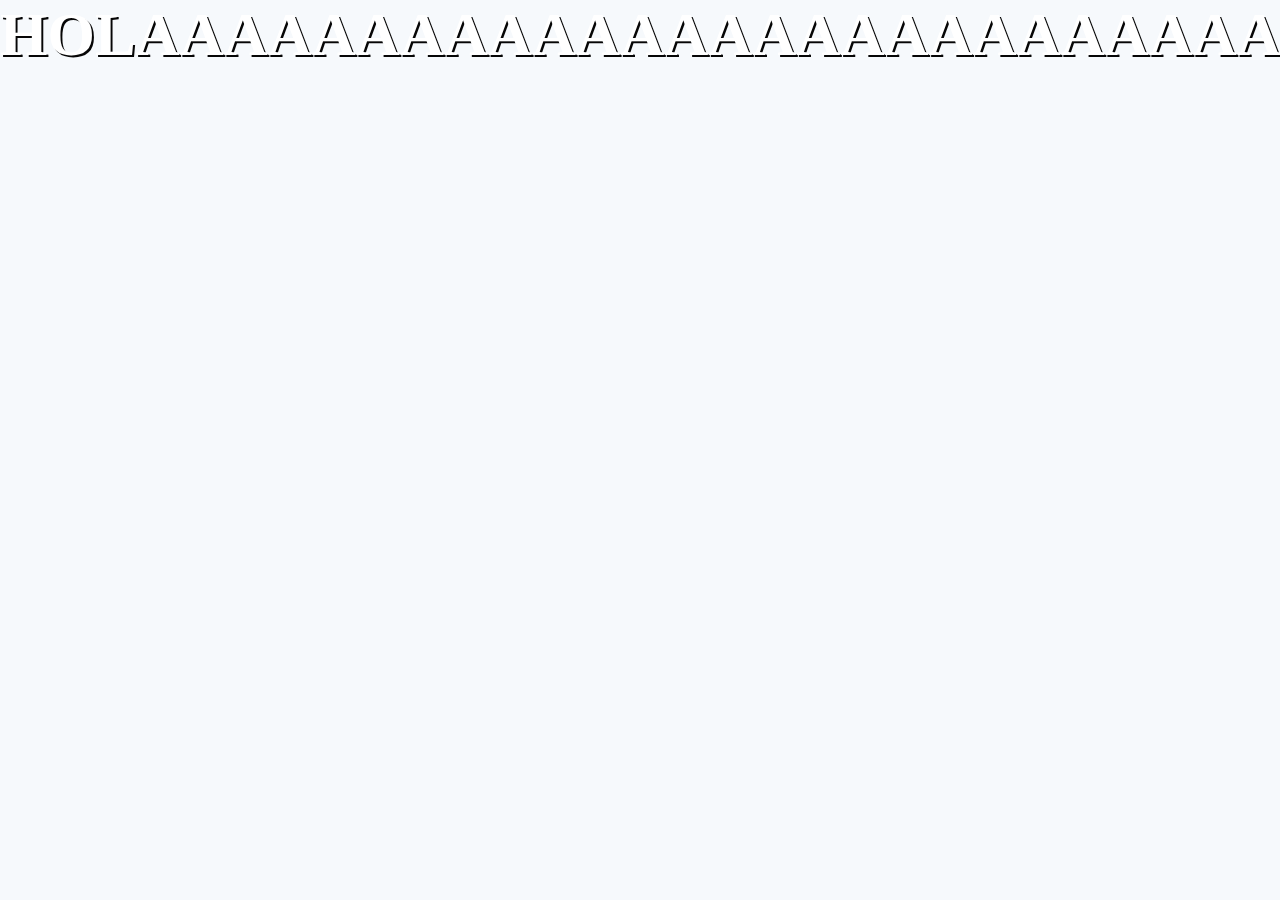
<file: app.html>
<!DOCTYPE html>
<html lang="es">
<head>
	<meta charset="UTF-8">
	<meta name="viewport" content="width=device-width, initial-scale=1.0">
	<meta http-equiv="X-UA-Compatible" content="ie=edge">
	<link rel="stylesheet" href="assets/css/main.css">
	<title>app5</title>
</head>
<body>
<h1>HOLAAAAAAAAAAAAAAAAAAAAAAAAAAAAAAAAAAAAAAAAA</h1>
</body>
</html>
</file>
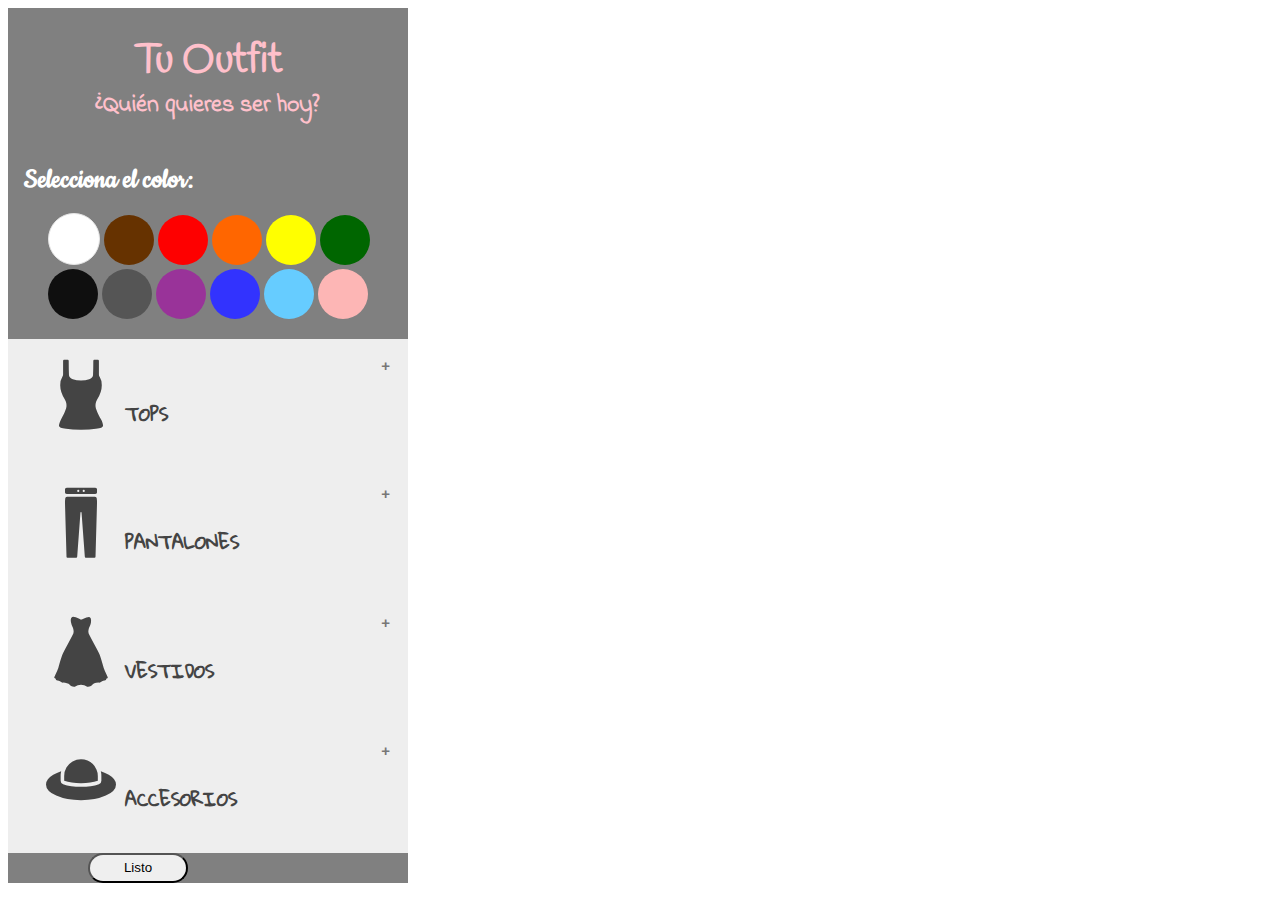
<file: outfit.html>
<!DOCTYPE html>
<html>
  <head>
    <meta charset="utf-8">
    <title>Outfit</title>
    <link rel="stylesheet" href="assets/css/outfit.css">
    <link rel="stylesheet" href="assets/icons-outfit/font/flaticon.css">
    <link rel="stylesheet" href="assets/iconos-outfit/style.css">
    <link href="https://fonts.googleapis.com/css?family=Cookie|Courgette|Dancing+Script|Eagle+Lake|Gloria+Hallelujah|Handlee|Indie+Flower|Josefin+Sans|League+Script|Lobster|Pacifico|Ranga|Satisfy|Shadows+Into+Light|Yellowtail" rel="stylesheet">
  </head>
  <body>
    <section class="selection-style">
      <div class="clothes-menu">
        <h1>Tu Outfit</h1>
        <h2>¿Quién quieres ser hoy?</h2>
      </div>
      <div class="color-select">
        <h4>Selecciona el color:</h4>
        <div class="color-selection">
          <ul class="colors">
            <li class="color" id="blanco"></li>
            <li class="color" id="marron"></li>
            <li class="color" id="rojo"></li>
            <li class="color" id="naranja"></li>
            <li class="color" id="amarillo"></li>
            <li class="color" id="verde-oscuro"></li>
            <li class="color" id="negro"></li>
            <li class="color" id="gris"></li>
            <li class="color" id="morado"></li>
            <li class="color" id="azul"></li>
            <li class="color" id="celeste"></li>
            <li class="color" id="rosado"></li>
          </ul>
        </div>
      </div>
      <button class="accordion">
        <span class="flaticon-women-top"></span>
        <h3>TOPS</h3>
      </button>
      <div class="panel">
        <label><input class="tops" type="checkbox" name="blusa" value="blusa">blusa</label>
        <label><input class="tops" type="checkbox" name="polo" value="polo">polo</label>
        <label><input class="tops" type="checkbox" name="crops" value="crops">crops</label>
      </div>
      <button class="accordion">
        <span class="flaticon-pants"></span>
        <h3>PANTALONES</h3>
      </button>
      <div class="panel">
        <label><input class="pantalones" type="checkbox" name="jeans" value="jeans">jeans</label>
        <label><input class="pantalones" type="checkbox" name="drill" value="drill">drill</label>
        <label><input class="pantalones" type="checkbox" name="bermudas" value="bermudas">bermudas</label>
        <label><input class="pantalones" type="checkbox" name="short" value="short">short</label>
      </div>

      <button class="accordion">
        <span class="flaticon-night-dress"></span>
        <h3>VESTIDOS</h3>
      </button>
      <div class="panel">
          <label><input class="vestidos" type="checkbox" name="largo" value="largo">largo</label>
          <label><input class="vestidos" type="checkbox" name="corto" value="corto">corto</label>
      </div>
      <button class="accordion">
          <span class="flaticon-broad-brimmed-hat"></span>
         <h3>ACCESORIOS</h3>
      </button>
         <div class="panel">
            <label><input class="accesorios" type="checkbox" name="pashmina" value="pashmina">pashmina</label>
            <label><input class="accesorios" type="checkbox" name="bolso" value="bolso">bolso</label>
            <label><input class="accesorios" type="checkbox" name="sombrero" value="sombrero">sombrero</label>
         </div>
         <div class="button">
          <button id="listo" type="button" name="button">Listo</button>
        </div>
    </section>
    <script src="assets/js/outfit.js" charset="utf-8"></script>
  </body>
</html>
</file>
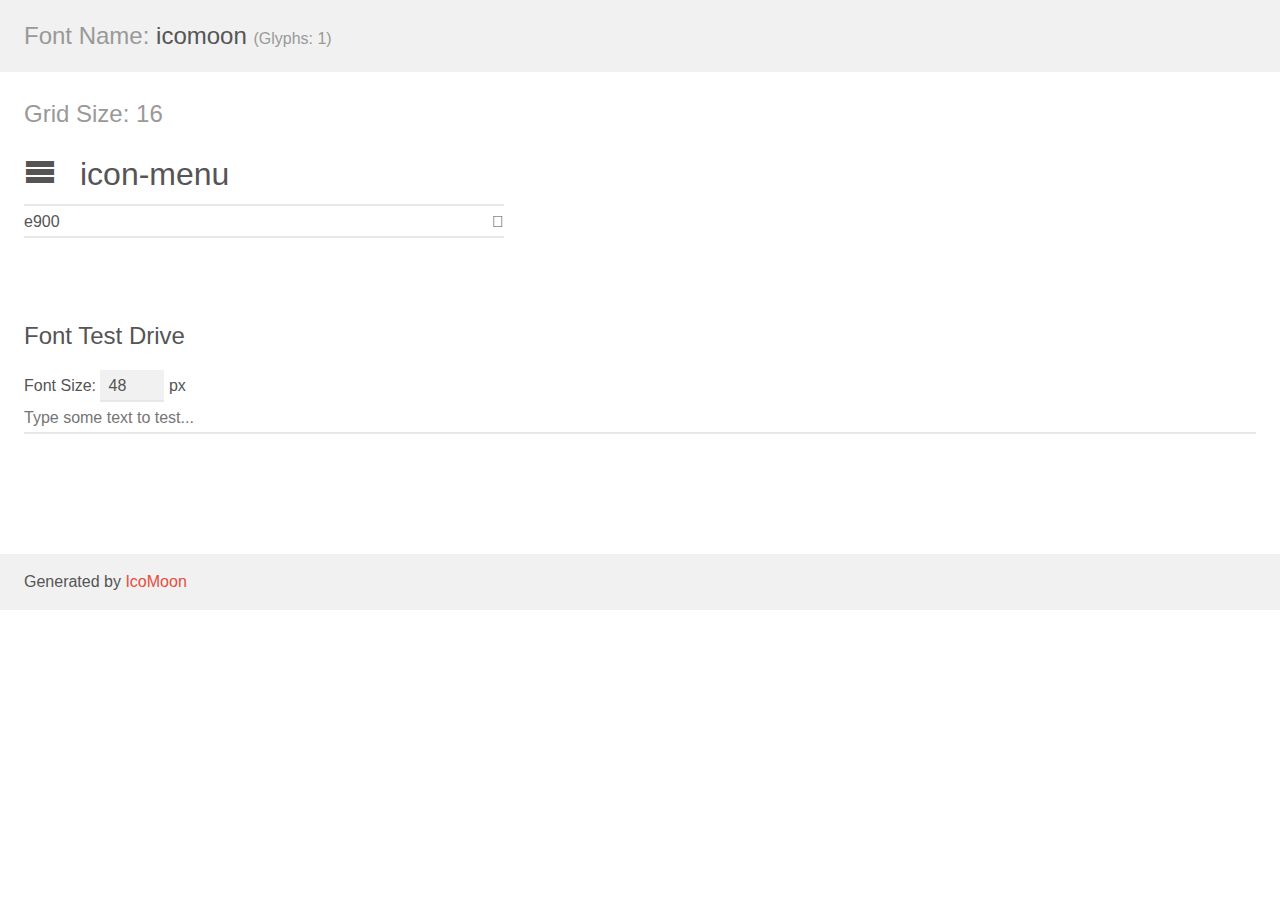
<file: assets/icomoon/demo.html>
<!doctype html>
<html>
<head>
    <meta charset="utf-8">
    <title>IcoMoon Demo</title>
    <meta name="description" content="An Icon Font Generated By IcoMoon.io">
    <meta name="viewport" content="width=device-width, initial-scale=1">
    <link rel="stylesheet" href="demo-files/demo.css">
    <link rel="stylesheet" href="style.css"></head>
<body>
    <div class="bgc1 clearfix">
        <h1 class="mhmm mvm"><span class="fgc1">Font Name:</span> icomoon <small class="fgc1">(Glyphs:&nbsp;1)</small></h1>
    </div>
    <div class="clearfix mhl ptl">
        <h1 class="mvm mtn fgc1">Grid Size: 16</h1>
        <div class="glyph fs1">
            <div class="clearfix bshadow0 pbs">
                <span class="icon-menu">
                
                </span>
                <span class="mls"> icon-menu</span>
            </div>
            <fieldset class="fs0 size1of1 clearfix hidden-false">
                <input type="text" readonly value="e900" class="unit size1of2" />
                <input type="text" maxlength="1" readonly value="&#xe900;" class="unitRight size1of2 talign-right" />
            </fieldset>
            <div class="fs0 bshadow0 clearfix hidden-true">
                <span class="unit pvs fgc1">liga: </span>
                <input type="text" readonly value="" class="liga unitRight" />
            </div>
        </div>
    </div>

    <!--[if gt IE 8]><!-->
    <div class="mhl clearfix mbl">
        <h1>Font Test Drive</h1>
        <label>
            Font Size: <input id="fontSize" type="number" class="textbox0 mbm"
            min="8" value="48" />
            px
        </label>
        <input id="testText" type="text" class="phl size1of1 mvl"
        placeholder="Type some text to test..." value=""/>
        <div id="testDrive" class="icon-">&nbsp;
        </div>
    </div>
    <!--<![endif]-->
    <div class="bgc1 clearfix">
        <p class="mhl">Generated by <a href="https://icomoon.io/app">IcoMoon</a></p>
    </div>

    <script src="demo-files/demo.js"></script>
</body>
</html>
</file>
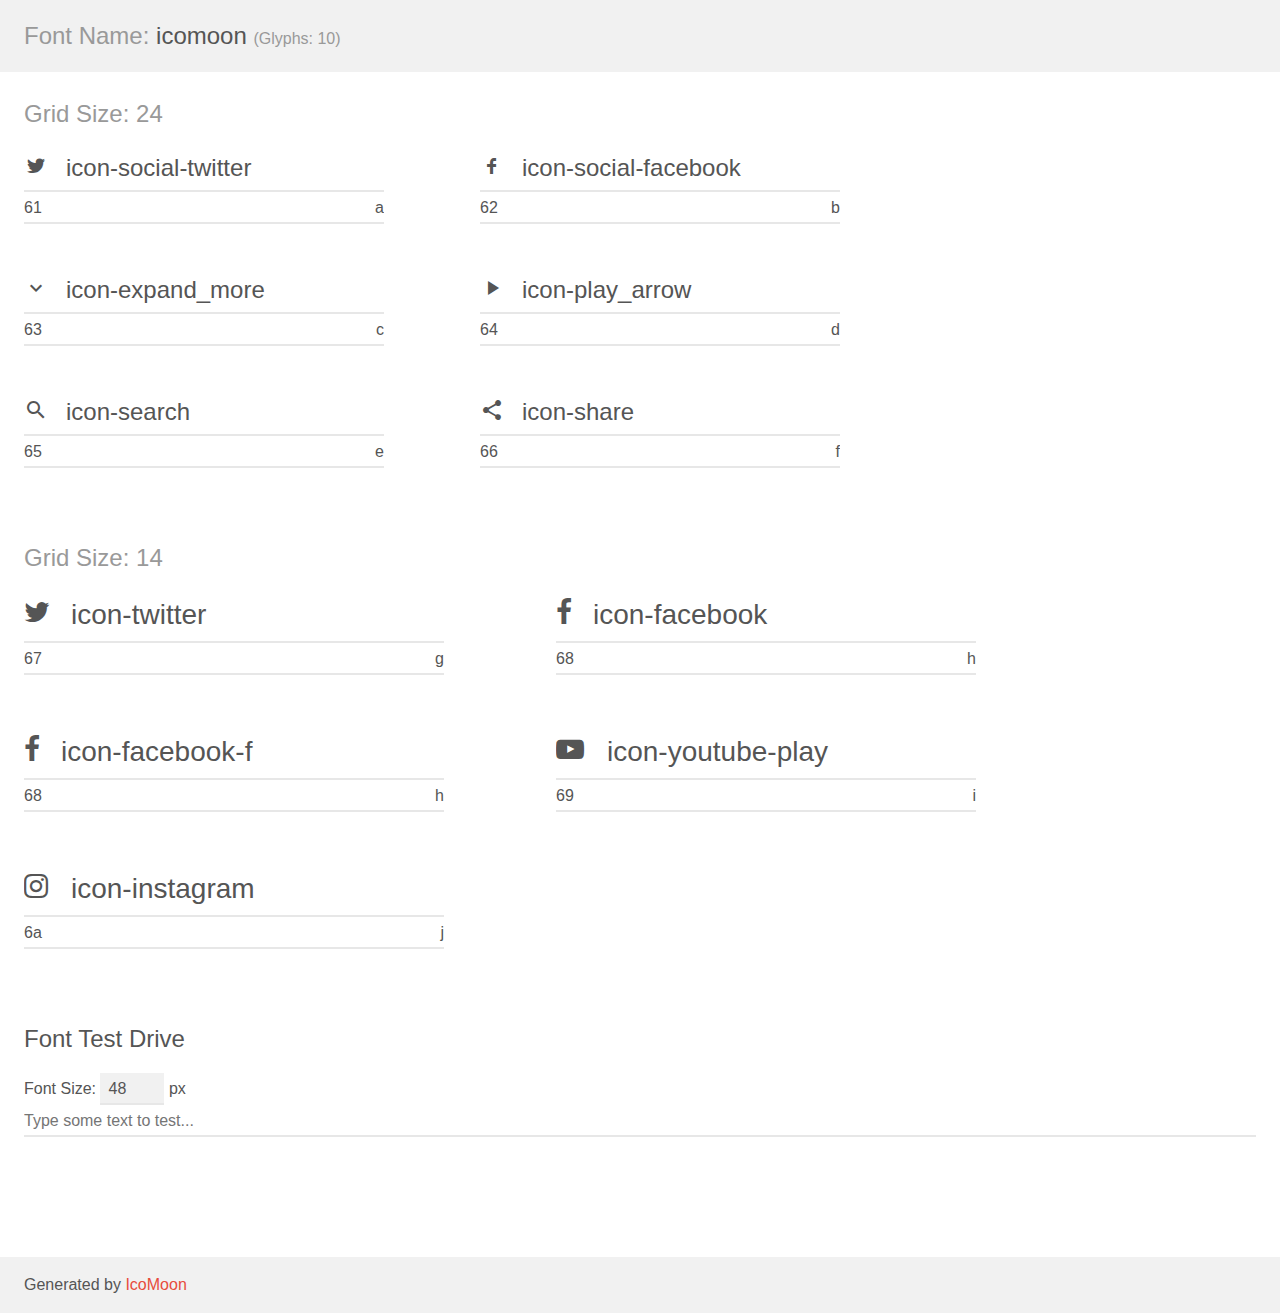
<file: assets/iconos-outfit/demo.html>
<!doctype html>
<html>
<head>
    <meta charset="utf-8">
    <title>IcoMoon Demo</title>
    <meta name="description" content="An Icon Font Generated By IcoMoon.io">
    <meta name="viewport" content="width=device-width, initial-scale=1">
    <link rel="stylesheet" href="demo-files/demo.css">
    <link rel="stylesheet" href="style.css"></head>
<body>
    <div class="bgc1 clearfix">
        <h1 class="mhmm mvm"><span class="fgc1">Font Name:</span> icomoon <small class="fgc1">(Glyphs:&nbsp;10)</small></h1>
    </div>
    <div class="clearfix mhl ptl">
        <h1 class="mvm mtn fgc1">Grid Size: 24</h1>
        <div class="glyph fs1">
            <div class="clearfix bshadow0 pbs">
                <span class="icon-social-twitter">
                
                </span>
                <span class="mls"> icon-social-twitter</span>
            </div>
            <fieldset class="fs0 size1of1 clearfix hidden-false">
                <input type="text" readonly value="61" class="unit size1of2" />
                <input type="text" maxlength="1" readonly value="&#x61;" class="unitRight size1of2 talign-right" />
            </fieldset>
            <div class="fs0 bshadow0 clearfix hidden-true">
                <span class="unit pvs fgc1">liga: </span>
                <input type="text" readonly value="" class="liga unitRight" />
            </div>
        </div>
        <div class="glyph fs1">
            <div class="clearfix bshadow0 pbs">
                <span class="icon-social-facebook">
                
                </span>
                <span class="mls"> icon-social-facebook</span>
            </div>
            <fieldset class="fs0 size1of1 clearfix hidden-false">
                <input type="text" readonly value="62" class="unit size1of2" />
                <input type="text" maxlength="1" readonly value="&#x62;" class="unitRight size1of2 talign-right" />
            </fieldset>
            <div class="fs0 bshadow0 clearfix hidden-true">
                <span class="unit pvs fgc1">liga: </span>
                <input type="text" readonly value="" class="liga unitRight" />
            </div>
        </div>
        <div class="glyph fs1">
            <div class="clearfix bshadow0 pbs">
                <span class="icon-expand_more">
                
                </span>
                <span class="mls"> icon-expand_more</span>
            </div>
            <fieldset class="fs0 size1of1 clearfix hidden-false">
                <input type="text" readonly value="63" class="unit size1of2" />
                <input type="text" maxlength="1" readonly value="&#x63;" class="unitRight size1of2 talign-right" />
            </fieldset>
            <div class="fs0 bshadow0 clearfix hidden-true">
                <span class="unit pvs fgc1">liga: </span>
                <input type="text" readonly value="expand_more" class="liga unitRight" />
            </div>
        </div>
        <div class="glyph fs1">
            <div class="clearfix bshadow0 pbs">
                <span class="icon-play_arrow">
                
                </span>
                <span class="mls"> icon-play_arrow</span>
            </div>
            <fieldset class="fs0 size1of1 clearfix hidden-false">
                <input type="text" readonly value="64" class="unit size1of2" />
                <input type="text" maxlength="1" readonly value="&#x64;" class="unitRight size1of2 talign-right" />
            </fieldset>
            <div class="fs0 bshadow0 clearfix hidden-true">
                <span class="unit pvs fgc1">liga: </span>
                <input type="text" readonly value="play_arrow" class="liga unitRight" />
            </div>
        </div>
        <div class="glyph fs1">
            <div class="clearfix bshadow0 pbs">
                <span class="icon-search">
                
                </span>
                <span class="mls"> icon-search</span>
            </div>
            <fieldset class="fs0 size1of1 clearfix hidden-false">
                <input type="text" readonly value="65" class="unit size1of2" />
                <input type="text" maxlength="1" readonly value="&#x65;" class="unitRight size1of2 talign-right" />
            </fieldset>
            <div class="fs0 bshadow0 clearfix hidden-true">
                <span class="unit pvs fgc1">liga: </span>
                <input type="text" readonly value="search" class="liga unitRight" />
            </div>
        </div>
        <div class="glyph fs1">
            <div class="clearfix bshadow0 pbs">
                <span class="icon-share">
                
                </span>
                <span class="mls"> icon-share</span>
            </div>
            <fieldset class="fs0 size1of1 clearfix hidden-false">
                <input type="text" readonly value="66" class="unit size1of2" />
                <input type="text" maxlength="1" readonly value="&#x66;" class="unitRight size1of2 talign-right" />
            </fieldset>
            <div class="fs0 bshadow0 clearfix hidden-true">
                <span class="unit pvs fgc1">liga: </span>
                <input type="text" readonly value="share" class="liga unitRight" />
            </div>
        </div>
    </div>
    <div class="clearfix mhl ptl">
        <h1 class="mvm mtn fgc1">Grid Size: 14</h1>
        <div class="glyph fs2">
            <div class="clearfix bshadow0 pbs">
                <span class="icon-twitter">
                
                </span>
                <span class="mls"> icon-twitter</span>
            </div>
            <fieldset class="fs0 size1of1 clearfix hidden-false">
                <input type="text" readonly value="67" class="unit size1of2" />
                <input type="text" maxlength="1" readonly value="&#x67;" class="unitRight size1of2 talign-right" />
            </fieldset>
            <div class="fs0 bshadow0 clearfix hidden-true">
                <span class="unit pvs fgc1">liga: </span>
                <input type="text" readonly value="" class="liga unitRight" />
            </div>
        </div>
        <div class="glyph fs2">
            <div class="clearfix bshadow0 pbs">
                <span class="icon-facebook">
                
                </span>
                <span class="mls"> icon-facebook</span>
            </div>
            <fieldset class="fs0 size1of1 clearfix hidden-false">
                <input type="text" readonly value="68" class="unit size1of2" />
                <input type="text" maxlength="1" readonly value="&#x68;" class="unitRight size1of2 talign-right" />
            </fieldset>
            <div class="fs0 bshadow0 clearfix hidden-true">
                <span class="unit pvs fgc1">liga: </span>
                <input type="text" readonly value="" class="liga unitRight" />
            </div>
        </div>
        <div class="glyph fs2">
            <div class="clearfix bshadow0 pbs">
                <span class="icon-facebook-f">
                
                </span>
                <span class="mls"> icon-facebook-f</span>
            </div>
            <fieldset class="fs0 size1of1 clearfix hidden-false">
                <input type="text" readonly value="68" class="unit size1of2" />
                <input type="text" maxlength="1" readonly value="&#x68;" class="unitRight size1of2 talign-right" />
            </fieldset>
            <div class="fs0 bshadow0 clearfix hidden-true">
                <span class="unit pvs fgc1">liga: </span>
                <input type="text" readonly value="" class="liga unitRight" />
            </div>
        </div>
        <div class="glyph fs2">
            <div class="clearfix bshadow0 pbs">
                <span class="icon-youtube-play">
                
                </span>
                <span class="mls"> icon-youtube-play</span>
            </div>
            <fieldset class="fs0 size1of1 clearfix hidden-false">
                <input type="text" readonly value="69" class="unit size1of2" />
                <input type="text" maxlength="1" readonly value="&#x69;" class="unitRight size1of2 talign-right" />
            </fieldset>
            <div class="fs0 bshadow0 clearfix hidden-true">
                <span class="unit pvs fgc1">liga: </span>
                <input type="text" readonly value="" class="liga unitRight" />
            </div>
        </div>
        <div class="glyph fs2">
            <div class="clearfix bshadow0 pbs">
                <span class="icon-instagram">
                
                </span>
                <span class="mls"> icon-instagram</span>
            </div>
            <fieldset class="fs0 size1of1 clearfix hidden-false">
                <input type="text" readonly value="6a" class="unit size1of2" />
                <input type="text" maxlength="1" readonly value="&#x6a;" class="unitRight size1of2 talign-right" />
            </fieldset>
            <div class="fs0 bshadow0 clearfix hidden-true">
                <span class="unit pvs fgc1">liga: </span>
                <input type="text" readonly value="" class="liga unitRight" />
            </div>
        </div>
    </div>

    <!--[if gt IE 8]><!-->
    <div class="mhl clearfix mbl">
        <h1>Font Test Drive</h1>
        <label>
            Font Size: <input id="fontSize" type="number" class="textbox0 mbm"
            min="8" value="48" />
            px
        </label>
        <input id="testText" type="text" class="phl size1of1 mvl"
        placeholder="Type some text to test..." value=""/>
        <div id="testDrive" class="icon-">&nbsp;
        </div>
    </div>
    <!--<![endif]-->
    <div class="bgc1 clearfix">
        <p class="mhl">Generated by <a href="https://icomoon.io/app">IcoMoon</a></p>
    </div>

    <script src="demo-files/demo.js"></script>
</body>
</html>
</file>
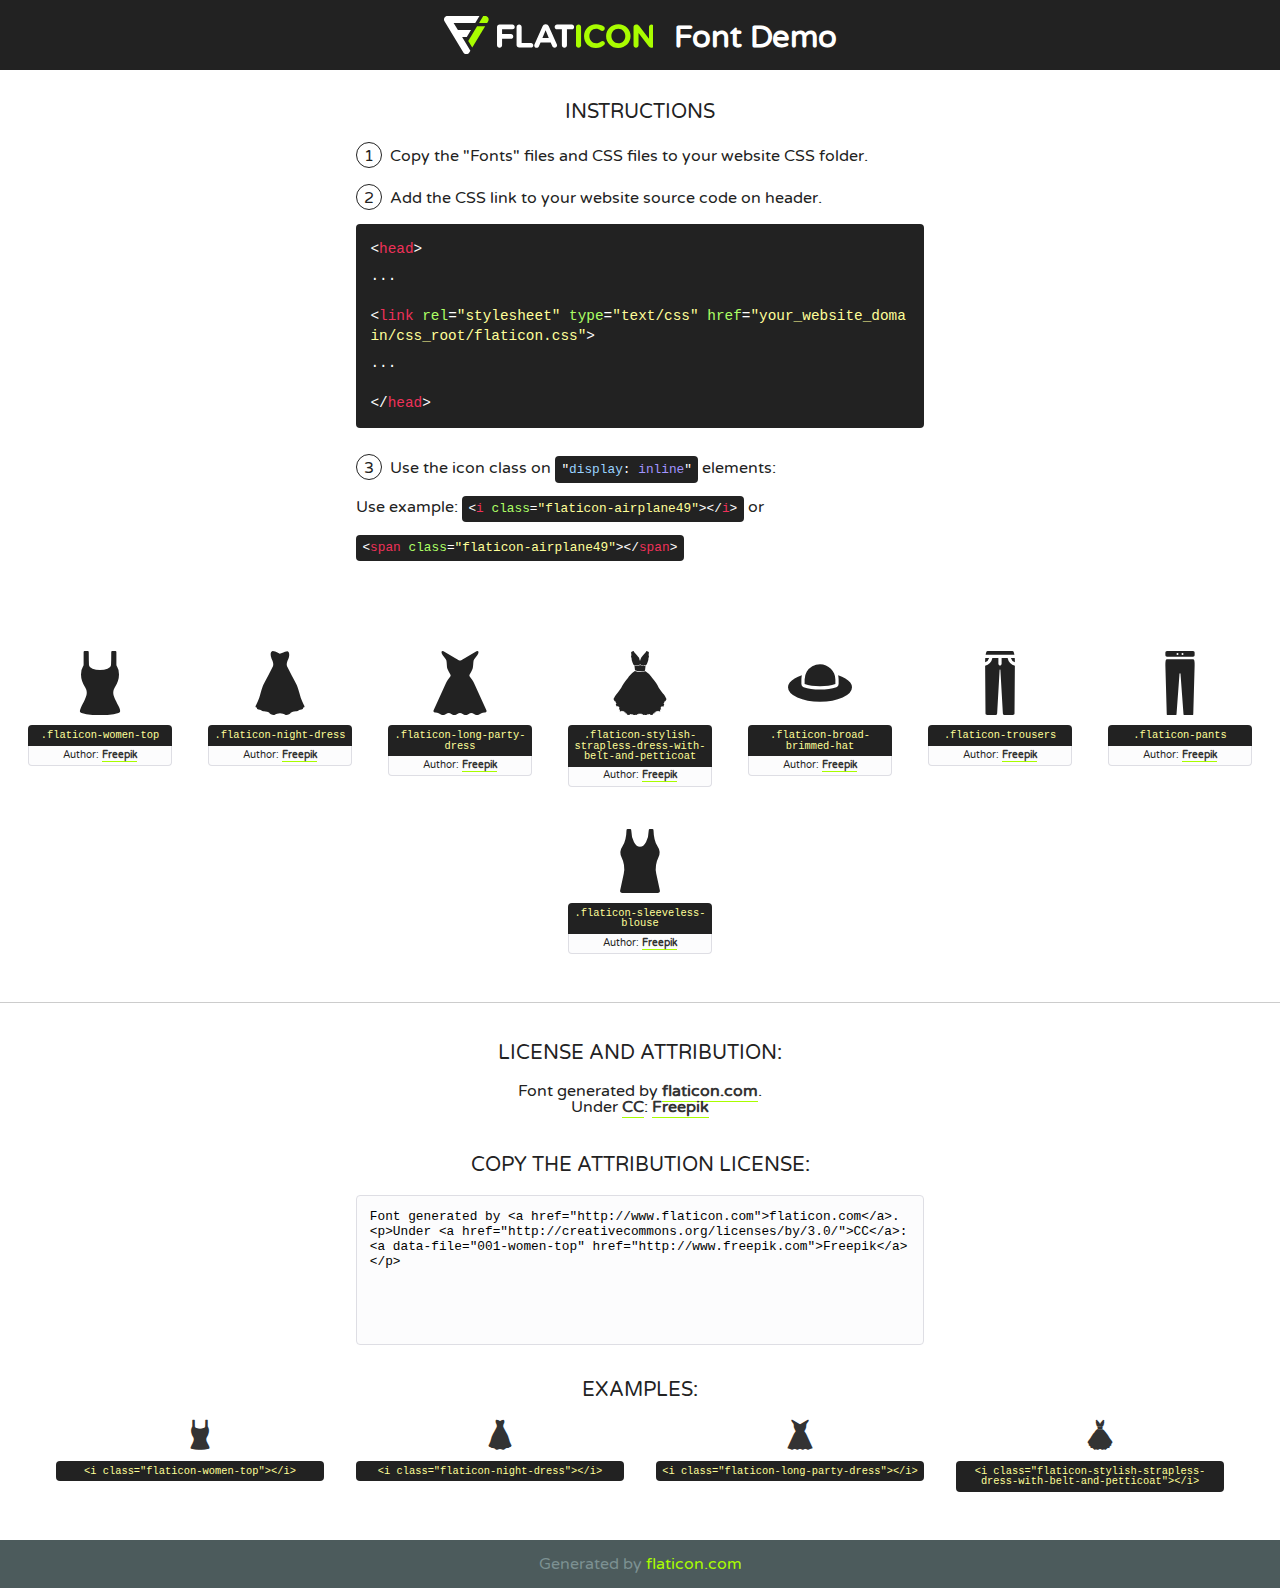
<file: assets/icons-outfit/font/flaticon.html>
<!DOCTYPE html>
<!--
  Flaticon icon font: Flaticon
  Creation date: 25/04/2017 10:33
-->
<html>
<!DOCTYPE html>
<html>

<head>
    <title>Flaticon WebFont</title>
    <link href="http://fonts.googleapis.com/css?family=Varela+Round" rel="stylesheet" type="text/css" />
    <link rel="stylesheet" type="text/css" href="flaticon.css">
    <meta charset="UTF-8">
    <style>
    html, body, div, span, applet, object, iframe,
    h1, h2, h3, h4, h5, h6, p, blockquote, pre,
    a, abbr, acronym, address, big, cite, code,
    del, dfn, em, img, ins, kbd, q, s, samp,
    small, strike, strong, sub, sup, tt, var,
    b, u, i, center,
    dl, dt, dd, ol, ul, li,
    fieldset, form, label, legend,
    table, caption, tbody, tfoot, thead, tr, th, td,
    article, aside, canvas, details, embed,
    figure, figcaption, footer, header, hgroup,
    menu, nav, output, ruby, section, summary,
    time, mark, audio, video {
        margin: 0;
        padding: 0;
        border: 0;
        font-size: 100%;
        font: inherit;
        vertical-align: baseline;
    }
    /* HTML5 display-role reset for older browsers */
    article, aside, details, figcaption, figure,
    footer, header, hgroup, menu, nav, section {
        display: block;
    }
    body {
        line-height: 1;
    }
    ol, ul {
        list-style: none;
    }
    blockquote, q {
        quotes: none;
    }
    blockquote:before, blockquote:after,
    q:before, q:after {
        content: '';
        content: none;
    }
    table {
        border-collapse: collapse;
        border-spacing: 0;
    }
    body {
        font-family: 'Varela Round', Helvetica, Arial, sans-serif;
        font-size: 16px;
        color: #222;
    }
    a {
        color: #333;
        border-bottom: 1px solid #a9fd00;
        font-weight: bold;
        text-decoration: none;
    }
    * {
        -moz-box-sizing: border-box;
        -webkit-box-sizing: border-box;
        box-sizing: border-box;
        margin: 0;
        padding: 0;
    }
    [class^="flaticon-"]:before, [class*=" flaticon-"]:before, [class^="flaticon-"]:after, [class*=" flaticon-"]:after {
        font-family: Flaticon;
        font-size: 30px;
        font-style: normal;
        margin-left: 20px;
        color: #333;
    }
    .wrapper {
        max-width: 600px;
        margin: auto;
        padding: 0 1em;
    }
    .title {
        font-size: 1.25em;
        text-align: center;
        margin-bottom: 1em;
        text-transform: uppercase;
    }
    header {
        text-align: center;
        background-color: #222;
        color: #fff;
        padding: 1em;
    }
    header .logo {
        width: 210px;
        height: 38px;
        display: inline-block;
        vertical-align: middle;
        margin-right: 1em;
        border: none;
    }
    header strong {
        font-size: 1.95em;
        font-weight: bold;
        vertical-align: middle;
        margin-top: 5px;
        display: inline-block;
    }
    .demo {
        margin: 2em auto;
        line-height: 1.25em;
    }
    .demo ul li {
        margin-bottom: 1em;
    }
    .demo ul li .num {
        color: #222;
        border-radius: 20px;
        display: inline-block;
        width: 26px;
        padding: 3px;
        height: 26px;
        text-align: center;
        margin-right: 0.5em;
        border: 1px solid #222;
    }
    .demo ul li code {
        background-color: #222;
        border-radius: 4px;
        padding: 0.25em 0.5em;
        display: inline-block;
        color: #fff;
        font-family: Consolas,Monaco,Lucida Console,Liberation Mono,DejaVu Sans Mono,Bitstream Vera Sans Mono,Courier New, monospace;
        font-weight: lighter;
        margin-top: 1em;
        font-size: 0.8em;
        word-break: break-all;
    }
    .demo ul li code.big {
        padding: 1em;
        font-size: 0.9em;
    }
    .demo ul li code .red {
        color: #EF3159;
    }
    .demo ul li code .green {
        color: #ACFF65;
    }
    .demo ul li code .yellow {
        color: #FFFF99;
    }
    .demo ul li code .blue {
        color: #99D3FF;
    }
    .demo ul li code .purple {
        color: #A295FF;
    }
    .demo ul li code .dots {
        margin-top: 0.5em;
        display: block;
    }
    #glyphs {
        border-bottom: 1px solid #ccc;
        padding: 2em 0;
        text-align: center;
    }
    .glyph {
        display: inline-block;
        width: 9em;
        margin: 1em;
        text-align: center;
        vertical-align: top;
        background: #FFF;
    }
    .glyph .glyph-icon {
        padding: 10px;
        display: block;
        font-family:"Flaticon";
        font-size: 64px;
        line-height: 1;
    }
    .glyph .glyph-icon:before {
        font-size: 64px;
        color: #222;
        margin-left: 0;
    }
    .class-name {
        font-size: 0.65em;
        background-color: #222;
        color: #fff;
        border-radius: 4px 4px 0 0;
        padding: 0.5em;
        color: #FFFF99;
        font-family: Consolas,Monaco,Lucida Console,Liberation Mono,DejaVu Sans Mono,Bitstream Vera Sans Mono,Courier New, monospace;
    }
    .author-name {
        font-size: 0.6em;
        background-color: #fcfcfd;
        border: 1px solid #DEDEE4;
        border-top: 0;
        border-radius: 0 0 4px 4px;
        padding: 0.5em;
    }
    .class-name:last-child {
        font-size: 10px;
        color:#888;
    }
    .class-name:last-child a {
        font-size: 10px;
        color:#555;
    }
    .class-name:last-child a:hover {
        color:#a9fd00;
    }
    .glyph > input {
        display: block;
        width: 100px;
        margin: 5px auto;
        text-align: center;
        font-size: 12px;
        cursor: text;
    }
    .glyph > input.icon-input {
        font-family:"Flaticon";
        font-size: 16px;
        margin-bottom: 10px;
    }
    .attribution .title {
        margin-top: 2em;
    }
    .attribution textarea {
        background-color: #fcfcfd;
        padding: 1em;
        border: none;
        box-shadow: none;
        border: 1px solid #DEDEE4;
        border-radius: 4px;
        resize: none;
        width: 100%;
        height: 150px;
        font-size: 0.8em;
        font-family: Consolas,Monaco,Lucida Console,Liberation Mono,DejaVu Sans Mono,Bitstream Vera Sans Mono,Courier New, monospace;
        -webkit-appearance: none;
    }
    .iconsuse {
        margin: 2em auto;
        text-align: center;
        max-width: 1200px;
    }
    .iconsuse:after {
        content: '';
        display: table;
        clear: both;
    }
    .iconsuse .image {
        float: left;
        width: 25%;
        padding: 0 1em;
    }
    .iconsuse .image p {
        margin-bottom: 1em;
    }
    .iconsuse .image span {
        display: block;
        font-size: 0.65em;
        background-color: #222;
        color: #fff;
        border-radius: 4px;
        padding: 0.5em;
        color: #FFFF99;
        margin-top: 1em;
        font-family: Consolas,Monaco,Lucida Console,Liberation Mono,DejaVu Sans Mono,Bitstream Vera Sans Mono,Courier New, monospace;
    }
    #footer {
        text-align: center;
        background-color: #4C5B5C;
        color: #7c9192;
        padding: 1em;
    }
    #footer a {
        border: none;
        color: #a9fd00;
        font-weight: normal;
    }
    @media (max-width: 960px) {
        .iconsuse .image {
            width: 50%;
        }
    }
    @media (max-width: 560px) {
        .iconsuse .image {
            width: 100%;
        }
    }
    </style>
</head>

<body class="characters-off">

    <header>
        <a href="http://www.flaticon.com" target="_blank" class="logo">
            <svg version="1.1" xmlns="http://www.w3.org/2000/svg" xmlns:xlink="http://www.w3.org/1999/xlink" xmlns:a="http://ns.adobe.com/AdobeSVGViewerExtensions/3.0/" viewBox="0 0 560.875 102.036" enable-background="new 0 0 560.875 102.036" xml:space="preserve">
                <defs>
                </defs>
                <g>
                    <g class="letters">
                        <path fill="#ffffff" d="M141.596,29.675c0-3.777,2.985-6.767,6.764-6.767h34.438c3.426,0,6.15,2.728,6.15,6.15
                        c0,3.43-2.724,6.149-6.15,6.149h-27.674v13.091h23.719c3.429,0,6.151,2.724,6.151,6.15c0,3.43-2.723,6.149-6.151,6.149h-23.719
                        v17.574c0,3.773-2.986,6.761-6.764,6.761c-3.779,0-6.764-2.989-6.764-6.761V29.675z"></path>
                        <path fill="#ffffff" d="M193.844,29.149c0-3.781,2.985-6.767,6.764-6.767c3.776,0,6.763,2.985,6.763,6.767v42.957h25.039
                        c3.426,0,6.149,2.726,6.149,6.153c0,3.425-2.723,6.15-6.149,6.15h-31.802c-3.779,0-6.764-2.986-6.764-6.768V29.149z"></path>
                        <path fill="#ffffff" d="M241.891,75.71l21.438-48.407c1.492-3.341,4.215-5.357,7.906-5.357h0.792
                        c3.686,0,6.323,2.017,7.815,5.357l21.439,48.407c0.436,0.967,0.701,1.845,0.701,2.723c0,3.602-2.809,6.501-6.414,6.501
                        c-3.161,0-5.269-1.845-6.499-4.655l-4.132-9.661h-27.059l-4.301,10.102c-1.144,2.631-3.426,4.214-6.237,4.214
                        c-3.517,0-6.24-2.81-6.24-6.325C241.1,77.64,241.451,76.677,241.891,75.71z M279.932,58.666l-8.521-20.297l-8.526,20.297H279.932
                        z"></path>
                        <path fill="#ffffff" d="M314.864,35.387H301.86c-3.429,0-6.239-2.813-6.239-6.238c0-3.429,2.811-6.24,6.239-6.24h39.533
                        c3.426,0,6.237,2.811,6.237,6.24c0,3.425-2.811,6.238-6.237,6.238h-13.001v42.785c0,3.773-2.99,6.761-6.764,6.761
                        c-3.779,0-6.764-2.989-6.764-6.761V35.387z"></path>
                        <path fill="#A9FD00" d="M352.615,29.149c0-3.781,2.985-6.767,6.767-6.767c3.774,0,6.761,2.985,6.761,6.767v49.024
                        c0,3.773-2.987,6.761-6.761,6.761c-3.781,0-6.767-2.989-6.767-6.761V29.149z"></path>
                        <path fill="#A9FD00" d="M374.132,53.836v-0.179c0-17.481,13.178-31.801,32.065-31.801c9.22,0,15.459,2.458,20.557,6.238
                        c1.402,1.054,2.637,2.985,2.637,5.357c0,3.692-2.985,6.59-6.681,6.59c-1.845,0-3.071-0.702-4.044-1.319
                        c-3.776-2.813-7.729-4.393-12.562-4.393c-10.364,0-17.831,8.611-17.831,19.154v0.173c0,10.542,7.291,19.329,17.831,19.329
                        c5.715,0,9.492-1.756,13.359-4.834c1.049-0.874,2.458-1.491,4.039-1.491c3.429,0,6.325,2.813,6.325,6.236
                        c0,2.106-1.056,3.78-2.282,4.834c-5.539,4.834-12.036,7.733-21.878,7.733C387.572,85.464,374.132,71.493,374.132,53.836z"></path>
                        <path fill="#A9FD00" d="M433.009,53.836v-0.179c0-17.481,13.79-31.801,32.766-31.801c18.981,0,32.592,14.143,32.592,31.628v0.173
                        c0,17.483-13.785,31.807-32.769,31.807C446.625,85.464,433.009,71.32,433.009,53.836z M484.224,53.836v-0.179
                        c0-10.539-7.725-19.326-18.626-19.326c-10.893,0-18.449,8.611-18.449,19.154v0.173c0,10.542,7.73,19.329,18.626,19.329
                        C476.676,72.986,484.224,64.378,484.224,53.836z"></path>
                        <path fill="#A9FD00" d="M506.233,29.321c0-3.774,2.99-6.763,6.767-6.763h1.401c3.252,0,5.183,1.583,7.029,3.953l26.093,34.265
                        V29.059c0-3.692,2.99-6.677,6.681-6.677c3.683,0,6.671,2.985,6.671,6.677v48.934c0,3.78-2.987,6.765-6.764,6.765h-0.436
                        c-3.257,0-5.188-1.581-7.034-3.953l-27.056-35.492v32.944c0,3.687-2.985,6.676-6.678,6.676c-3.683,0-6.673-2.989-6.673-6.676
                        V29.321z"></path>
                    </g>
                    <g class="insignia">
                        <path fill="#ffffff" d="M48.372,56.137h12.517l11.156-18.537H37.186L25.688,18.539h57.825L94.668,0H9.271
                        C5.925,0,2.842,1.801,1.198,4.716c-1.644,2.907-1.593,6.482,0.134,9.343l50.38,83.501c1.678,2.781,4.689,4.476,7.938,4.476
                        c3.246,0,6.257-1.695,7.935-4.476l2.898-4.804L48.372,56.137z"></path>
                        <g class="i">
                            <path fill="#A9FD00" d="M93.575,18.539h0.031v0.004l21.652,0.004l2.705-4.488c1.727-2.861,1.778-6.436,0.133-9.343
                            C116.454,1.801,113.371,0,110.026,0h-5.294L93.575,18.539z"></path>
                            <polygon fill="#A9FD00" points="88.291,27.356 64.725,66.486 75.519,84.404 109.942,27.356"></polygon>
                        </g>
                    </g>
                </g>
            </svg>
        </a>
        <strong>Font Demo</strong>
    </header>


    <section class="demo wrapper">

        <p class="title">Instructions</p>

        <ul>
            <li>
                <span class="num">1</span>Copy the "Fonts" files and CSS files to your website CSS folder.
            </li>
            <li>
                <span class="num">2</span>Add the CSS link to your website source code on header.
                <code class="big">
                    &lt;<span class="red">head</span>&gt;
                    <br/><span class="dots">...</span>
                    <br/>&lt;<span class="red">link</span> <span class="green">rel</span>=<span class="yellow">"stylesheet"</span> <span class="green">type</span>=<span class="yellow">"text/css"</span> <span class="green">href</span>=<span class="yellow">"your_website_domain/css_root/flaticon.css"</span>&gt;
                    <br/><span class="dots">...</span>
                    <br/>&lt;/<span class="red">head</span>&gt;
                </code>
            </li>

            <li>
                <p>
                    <span class="num">3</span>Use the icon class on <code>"<span class="blue">display</span>:<span class="purple"> inline</span>"</code> elements:
                    <br />
                    Use example: <code>&lt;<span class="red">i</span> <span class="green">class</span>=<span class="yellow">&quot;flaticon-airplane49&quot;</span>&gt;&lt;/<span class="red">i</span>&gt;</code> or <code>&lt;<span class="red">span</span> <span class="green">class</span>=<span class="yellow">&quot;flaticon-airplane49&quot;</span>&gt;&lt;/<span class="red">span</span>&gt;</code>
            </li>
        </ul>

    </section>




   <section id="glyphs">


        <div class="glyph"><div class="glyph-icon flaticon-women-top"></div>
            <div class="class-name">.flaticon-women-top</div>
            <div class="author-name">Author: <a data-file="001-women-top" href="http://www.freepik.com">Freepik</a> </div>
        </div>

        <div class="glyph"><div class="glyph-icon flaticon-night-dress"></div>
            <div class="class-name">.flaticon-night-dress</div>
            <div class="author-name">Author: <a data-file="002-night-dress" href="http://www.freepik.com">Freepik</a> </div>
        </div>

        <div class="glyph"><div class="glyph-icon flaticon-long-party-dress"></div>
            <div class="class-name">.flaticon-long-party-dress</div>
            <div class="author-name">Author: <a data-file="003-long-party-dress" href="http://www.freepik.com">Freepik</a> </div>
        </div>

        <div class="glyph"><div class="glyph-icon flaticon-stylish-strapless-dress-with-belt-and-petticoat"></div>
            <div class="class-name">.flaticon-stylish-strapless-dress-with-belt-and-petticoat</div>
            <div class="author-name">Author: <a data-file="004-stylish-strapless-dress-with-belt-and-petticoat" href="http://www.freepik.com">Freepik</a> </div>
        </div>

        <div class="glyph"><div class="glyph-icon flaticon-broad-brimmed-hat"></div>
            <div class="class-name">.flaticon-broad-brimmed-hat</div>
            <div class="author-name">Author: <a data-file="005-broad-brimmed-hat" href="http://www.freepik.com">Freepik</a> </div>
        </div>

        <div class="glyph"><div class="glyph-icon flaticon-trousers"></div>
            <div class="class-name">.flaticon-trousers</div>
            <div class="author-name">Author: <a data-file="006-trousers" href="http://www.freepik.com">Freepik</a> </div>
        </div>

        <div class="glyph"><div class="glyph-icon flaticon-pants"></div>
            <div class="class-name">.flaticon-pants</div>
            <div class="author-name">Author: <a data-file="007-pants" href="http://www.freepik.com">Freepik</a> </div>
        </div>

        <div class="glyph"><div class="glyph-icon flaticon-sleeveless-blouse"></div>
            <div class="class-name">.flaticon-sleeveless-blouse</div>
            <div class="author-name">Author: <a data-file="008-sleeveless-blouse" href="http://www.freepik.com">Freepik</a> </div>
        </div>


    </section>



    <section class="attribution wrapper"   style="text-align:center;">

      <div class="title">License and attribution:</div><div class="attrDiv">Font generated by <a href="http://www.flaticon.com">flaticon.com</a>. <div><p>Under <a href="http://creativecommons.org/licenses/by/3.0/">CC</a>: <a data-file="001-women-top" href="http://www.freepik.com">Freepik</a></p>  </div>
      </div>
      <div class="title">Copy the Attribution License:</div>

    <textarea onclick="this.focus();this.select();">Font generated by &lt;a href=&quot;http://www.flaticon.com&quot;&gt;flaticon.com&lt;/a&gt;. <p>Under <a href="http://creativecommons.org/licenses/by/3.0/">CC</a>: <a data-file="001-women-top" href="http://www.freepik.com">Freepik</a></p>
     </textarea>

    </section>

    <section class="iconsuse">

          <div class="title">Examples:</div>

            <div class="image">
                <p>
                    <i class="glyph-icon flaticon-women-top"></i>
                    <span>&lt;i class=&quot;flaticon-women-top&quot;&gt;&lt;/i&gt;</span>
                </p>
            </div>

            <div class="image">
                <p>
                    <i class="glyph-icon flaticon-night-dress"></i>
                    <span>&lt;i class=&quot;flaticon-night-dress&quot;&gt;&lt;/i&gt;</span>
                </p>
            </div>

            <div class="image">
                <p>
                    <i class="glyph-icon flaticon-long-party-dress"></i>
                    <span>&lt;i class=&quot;flaticon-long-party-dress&quot;&gt;&lt;/i&gt;</span>
                </p>
            </div>

            <div class="image">
                <p>
                    <i class="glyph-icon flaticon-stylish-strapless-dress-with-belt-and-petticoat"></i>
                    <span>&lt;i class=&quot;flaticon-stylish-strapless-dress-with-belt-and-petticoat&quot;&gt;&lt;/i&gt;</span>
                </p>
            </div>

        </div>

    </section>

<div id="footer">
    <div>Generated by <a href="http://www.flaticon.com">flaticon.com</a>
    </div>
</div>



</body>
</html>
</file>
<file: assets/css/main.css>
html, body{
	height: 100%;
	background-color: #F6F9FC;
  font-family: 'Open Sans Condensed', sans-serif;
}
body, video{
  margin: 0;
  padding: 0;
  box-sizing: border-box;
}
body{
  overflow-x: hidden;
}
nav{
  position: fixed;
  z-index: 1000;
  width: 100%;
  height: 80px;
}
.logo{

    right: 77px;
    top: 97px;
    position: absolute;
    z-index: 2000;
    background-size: contain;
    width: 208px;
    height: 182px;
    padding: 0.4% 3%;
    text-align: left;
    background-position: 50% 50%;
    background-repeat: no-repeat;
    background-image: url(../img/logos/logowhite.png);
}
.nav-menu{
  background: none repeat scroll 0 0 rgba(0, 0, 0, 0.8);
  height: 100%;
  position: fixed;
  width: 400px;
  z-index: 1000;
  right: -450px;
}
.abierto{
  right: 0px;
  transition: 1s;
}
.cerrado{
  right: -400px;
  transition: 500ms;
}
span.menu{
  color: white;
  font-size: 29px;
  position: absolute;
  z-index: 2000;
  top: -10px;
  right: 16px;
  margin: 2rem 2rem;
  cursor: pointer;
}
nav ul{
  position: absolute;
  list-style: none;
  top: 48%;
}
nav ul li a{
    color: white;
    display: block;
    padding: 11px 0 0;
    font-size: 22px;
    text-decoration: none;
}
nav ul li a:hover{
    color:#f7b617;
}
/*--------------------------------------Style Header----------------*/
header{
	position: relative;
	overflow: hidden;
	height: 100%;
	min-height: 700px;
}
.video {
  -webkit-filter: blur(3px);
  -moz-filter: blur(3px);
  -o-filter: blur(3px);
  -ms-filter: blur(3px);
  filter: blur(3px);
  position: absolute;
  z-index: 1;

  -webkit-transform: translateX(-50%) translateY(-50%);
  -moz-transform: translateX(-50%) translateY(-50%);
  -ms-transform: translateX(-50%) translateY(-50%);
  -o-transform: translateX(-50%) translateY(-50%);
  transform: translateX(-50%) translateY(-50%);
  position: absolute;
  top: 50%;
  left: 50%;
  width: auto;
  height: auto;
}
div.content_header{
  top: -65px;
  width: 100%;
  z-index: 2;
  position: absolute;
  display: flex;
  justify-content: center;
  align-items: center;
  height: 100%;
  flex-flow: column;
}
h1{
  padding: 0;
  margin:0;
  font-family: 'Fredericka the Great', cursive;
  text-shadow: 2px 2px #060606;
  box-sizing: content-box;
  color: white;
  font-size: 61px;
}
h3{
  padding: 0;
  margin:0;
  font-size: 23px;
  box-sizing: content-box;
  color: white;
}
.buttom{
    margin-top: 25px;
    text-decoration: none;
    line-height: 58px;
    padding: 0 22px;
    background-image: -webkit-linear-gradient(left,#F1404B 0,#FCA43E 100%);
    background-image: linear-gradient(90deg,#F1404B 0,#FCA43E 100%);
    box-shadow: 0 1px 3px 0 rgba(0,0,0,.05), 0 2px 6px 0 rgba(0,0,0,.1);
    border-radius: 50px;
    font-size: 17px;
    /* font-weight: 700; */
    color: #fff;
    text-align: center;
    text-transform: uppercase;
    cursor: pointer;
}
.wave{
	width: 100%;
  position: absolute;
  background-size: cover;
  background-repeat: no-repeat;
}
.wavies{
	z-index: 10;
	height: 247px;
  bottom: 0;
  background-image: url(../img/waves.svg);
  background-position: center top;
}
.wavy{
	z-index: 10;
	height: 192px;
  margin: auto;
  bottom: -2px;
  background-image: url(../img/last-wave.svg);
  background-position: center top;
}
/*----------------------------------------End Header----------------*/
.title-about{
  color: #ad5353;
    font-size: 50px;
    font-family: 'Fredericka the Great', cursive;
}
#nosotros{
    padding: 45px;
    z-index: 10;
    position: relative;
    color: black;
    background-color: #F6F9FC;
    width: 100%;
    max-width: 1100px;
    height: 358px;
    margin: -108px auto 0;
}
div.content-divisor{
  margin:20px 0px;
}

hr.divisor{
  width: 40px;
  border-top-width: 2;
  position: relative;
  right: 531px;
}
p.content-about{
  width: 500px;
}

div.imagen_about{
    background-color: black;
    position: absolute;
    border-radius: 50%;
    background-size: contain;
    width: 350px;
    height: 350px;
    padding: 10px;
    /* text-align: right; */
    background-position: 44% 50%;
    background-repeat: no-repeat;
    background-image: url(../img/logos/logowhite.png);
    right: 81px;
    top: 41px;
}

#equipo{
position: relative;
    overflow: hidden;
    background-color: #ad5353;
    color: #fff;
    /* padding-bottom: 240px; */
  }
div.container{
  margin:auto;
    padding: 45px;
    /* z-index: 10; */
    position: relative;
    color: white;
    background-color: #ad5353;
    width: 100%;
    max-width: 1100px;
    /*height: 358px;*/
    /* margin: -108px auto 0; */
}
div.contenedor-integrantes{
    margin:auto;
    padding: 45px;
    /* z-index: 10; */
    position: relative;
    color: white;
    background-color: #F6F9FC;
    width: 100%;
    max-width: 1100px;
}


div.integrantes{
    top: -93px;
    position: relative;
    box-sizing: border-box;
    display: flex;
    justify-content: space-around;
}

.ratio-2x2{
  position: relative;
}

.ratio-2x2:before {
  content: "";
    display: block;
    padding-top: 100%;
}

.inte{
  position: relative;
  overflow: hidden;
  width: 200px;
  border-radius: 50%; 
      border: 5px solid #ddd;
}
.integrante{
    position: absolute;
    left: 0;
    top: 0;
    right: 0;
    bottom: 0;
    height: 100%;
    width: 100%;
}
.integrante img{
  height: 100%;
  width: 100%;
  object-fit: cover;
  object-position: 50% 50%;
}


h2.text-equipo{
    font-size: 50px;
    font-family: 'Fredericka the Great', cursive;
}


.card{
    padding: 40px;
    box-shadow: 0 0 20px #ad5353;
    width: 200px;
    background-color: #fff;
    color: #000;
    position: relative;
}

.out{
  padding: 40px;
  transition: 0.3s;
}

.card__name{
  text-align: center;
  margin-top: 10px;
  font-size: 40px;
}

.over{
  transition: 200ms;
  padding-top: 10px;
  padding-bottom: 0px;
}

.card__social{
  display: none;
}

.card__social__active{
  transition: 1s;
  display: flex;
  justify-content: space-between;
  height: 30px;
  transition: 1s;
      position: absolute;
    width: 100%;
    margin-left: -40px;
    bottom: 0px;
}

.card__social__facebook, .card__social__about{
  transition: 1s;
  width: 100%;
  text-align: center;
  line-height: 30px;
  color: #fff;
}
.card__social__facebook{
  background-color: #3B5998;
}
.card__social__about{
  background-color: #58c4c4;
}

#footer2 .footer-row {
  padding: 45px 0;
  background: rgba(0,0,0,.8);
  color: #fff
}
#footer2 .footer-center {
  text-align: center;
  background: rgba(0,0,0,.6)
}
#footer2 .footer-center h3 {
  text-transform: uppercase;
  padding-bottom: 20px
}
#footer2 .footer-center p {
  color: #999;
  padding-bottom: 20px
}
#footer2 .footer-row .form-subscribe {
  width: 540px;
  margin: 0 auto;
  border: 1px solid #999;
  line-height: normal
}
.block-banner, .hot-deals-row {
  margin-top: 30px
}
#footer2 .footer-row .form-subscribe .form-group {
  width: 100%;
  position: relative
}
#footer2 .footer-row .form-subscribe .form-control {
  width: 100%;
  background: 0 0;
  border: none;
  border-radius: 0;
  -webkit-box-shadow: inherit;
  box-shadow: inherit;
  padding-right: 40px;
  color: #fff
}
#footer2 .footer-row .form-subscribe .btn {
  position: absolute;
  top: 3px;
  right: 0;
  background: 0 0;
  border: none;
  border-radius: 0;
  -webkit-box-shadow: inherit;
  box-shadow: inherit;
  color: #fff
}
#footer2 .widget-title {
  color: #fff;
  font-weight: 500;
  padding-bottom: 20px;
  text-transform: uppercase;
}
#footer2 .widget-body ul {
  list-style: outside none none;
  margin: 0;
  padding-left: 25px;
}
#footer2 .widget-body li {
  line-height: 30px
}
#footer2 .widget-body li a {
  color: #999;
  margin-left: -25px
}
#footer2 .widget-body li a:hover {
  color: #fff
}
#footer2 .widget-body li a:before {
  font-family: FontAwesome;
  font-size: 14px;
  content: "\f105";
  margin-right: 15px
}
.copyright {
  background-color: black;
  margin-top: 30px;
  padding-top: 30px;
  text-align: center;
}
.copyright p{
  color: #999;
}
.copyright p a{
  color: #fff;
}
</file>
<file: assets/css/outfit.css>
.selection-style{
  color: white;
  background: grey;
  position: absolute;
  width: 400px;
}
.clothes-menu{
  background: grey;
  border-radius: 3px;
  color: pink;
  font-family: 'Handlee', cursive;
  position: relative;
  text-align: center;
}
h1{
  font-size: 40px;
  margin-bottom: 0;
}
h2{
  font-family: 'Indie Flower', cursive;
  margin-top: 0;
  }
h3{
  display: inline-block;
  font-family: 'Gloria Hallelujah', cursive;
}
h3:hover{
  color: white;
  -webkit-transform: scale(1.3);
  -webkit-transition: all .0.5s ease-in-out;
}
h4{
  font-family: 'Cookie', cursive;
  font-size: 30px;
  margin: 40px 200px 0px 0px;
  text-align: center;
}
.color:hover{
   -webkit-transform: scale(1.1);
   -webkit-transition: all .0.5s ease-in-out;
 }
button.accordion {
    background-color: #eee;
    border: none;
    color: #444;
    cursor: pointer;
    font-size: 15px;
    outline: none;
    padding: 18px;
    text-align: left;
    transition: 0.4s;
    width: 100%;
}
button.accordion.active, button.accordion:hover {
    background-color: #ddd;
}
button.accordion::after{
  content: "\002B"; /*signo + para desglozar*/
  color: #777;
  font-weight: bold;
  float: right;
  margin-left: 5px;

}
button.accordion.active::after{
  content: "\2212";/* signo - al momento de mostrase el menu desglosable*/
}

.panel{
    background-color: #555555;
    max-height: 0;
    overflow: hidden;
    padding: 0 18px;
    transition: 0.2s ease-out;
}
span{
  display: inline-block;
  font-size: 25px;
  margin-right: 5px;
  position: relative;
}
span:hover{
  color: #ffffff;
  -webkit-transform: scale(1.1);
  -webkit-transition: all .0.3s ease-in-out;
}
#listo{
  position: relative;
  margin-left: 80px;
  border-radius: 15px;
  color: black;
  text-align: center;
  width: 100px;
  height: 30px;
}

.color{
  border-radius: 50%;
  border-style: solid;
  border-width: 0;
  display: inline-block;
  height: 50px;
  width: 50px;
}
 #blanco{
   background-color: #ffffff;
   border-color: #e6e6e6;
   border-width: 1px;
 }
 #marron{
   background-color: #663200;
   border-color: #cc6400;
 }
 #rojo{
   background-color: #fe0000;
   border-color: #ff6565;
 }
 #naranja{
   background-color: #ff6600;
   border-color: #cc5200;
 }
 #amarillo{
   background-color: #ffff00;
   border-color: #cccc00;
 }
 #verde{
   background-color: #33cc00;
   border-color: #269900;
 }
 #verde-oscuro{
   background-color: #006600;
   border-color: #00cc00;
 }
 #negro{
   background-color: #0f0f0f;
   border-color: #424242;
 }
 #gris{
   background-color: #555555;
   border-color: #888888;
 }
 #morado{
   background-color: #993399;
   border-color: #cc66cc;
 }
 #azul{
   background-color: #3233fe;
   border-color: #9798fe;
 }
#celeste{
  background-color: #66ccff;
  border-color: #33bbff;
}
#rosado{
  background-color: #fdb6b5;
  border-color: #fc8583;
}
label{
    display: block;
    font-size: 20px;
    font-family: 'Lobster', cursive;
    margin: 10px 15px;
}
input{
  height: 20px;
  width: 20px;
}
.checkbox:hover{
  border-color: #cc5200;
}

/*font-family: 'Gloria Hallelujah', cursive;
font-family: 'Indie Flower', cursive;
font-family: 'Ranga', cursive;
font-family: 'Eagle Lake', cursive;
font-family: 'League Script', cursive;
font-family: 'Lobster', cursive;
font-family: 'Josefin Sans', sans-serif;
font-family: 'Pacifico', cursive;
font-family: 'Dancing Script', cursive;
font-family: 'Shadows Into Light', cursive;
font-family: 'Satisfy', cursive;
font-family: 'Courgette', cursive;
font-family: 'Cookie', cursive;
font-family: 'Handlee', cursive;
font-family: 'Yellowtail', cursive;*/
</file>
<file: assets/icons-outfit/font/flaticon.css>
/*
  	Flaticon icon font: Flaticon
  	Creation date: 25/04/2017 10:33
  	*/

@font-face {
  font-family: "Flaticon";
  src: url("./Flaticon.eot");
  src: url("./Flaticon.eot?#iefix") format("embedded-opentype"),
       url("./Flaticon.woff") format("woff"),
       url("./Flaticon.ttf") format("truetype"),
       url("./Flaticon.svg#Flaticon") format("svg");
  font-weight: normal;
  font-style: normal;
}

@media screen and (-webkit-min-device-pixel-ratio:0) {
  @font-face {
    font-family: "Flaticon";
    src: url("./Flaticon.svg#Flaticon") format("svg");
  }
}

[class^="flaticon-"]:before, [class*=" flaticon-"]:before,
[class^="flaticon-"]:after, [class*=" flaticon-"]:after {
  font-family: Flaticon;
        font-size: 70px;
font-style: normal;
margin-left: 20px;
}

.flaticon-women-top:before { content: "\f100"; }
.flaticon-night-dress:before { content: "\f101"; }
.flaticon-long-party-dress:before { content: "\f102"; }
.flaticon-stylish-strapless-dress-with-belt-and-petticoat:before { content: "\f103"; }
.flaticon-broad-brimmed-hat:before { content: "\f104"; }
.flaticon-trousers:before { content: "\f105"; }
.flaticon-pants:before { content: "\f106"; }
.flaticon-sleeveless-blouse:before { content: "\f107"; }
</file>
<file: assets/iconos-outfit/style.css>
@font-face {
  font-family: 'icomoon';
  src:  url('fonts/icomoon.eot?nsy4c8');
  src:  url('fonts/icomoon.eot?nsy4c8#iefix') format('embedded-opentype'),
    url('fonts/icomoon.ttf?nsy4c8') format('truetype'),
    url('fonts/icomoon.woff?nsy4c8') format('woff'),
    url('fonts/icomoon.svg?nsy4c8#icomoon') format('svg');
  font-weight: normal;
  font-style: normal;
}

[class^="icon-"], [class*=" icon-"] {
  /* use !important to prevent issues with browser extensions that change fonts */
  font-family: 'icomoon' !important;
  speak: none;
  font-style: normal;
  font-weight: normal;
  font-variant: normal;
  text-transform: none;
  line-height: 1;

  /* Better Font Rendering =========== */
  -webkit-font-smoothing: antialiased;
  -moz-osx-font-smoothing: grayscale;
}

.icon-social-twitter:before {
  content: "\61";
}
.icon-social-facebook:before {
  content: "\62";
}
.icon-expand_more:before {
  content: "\63";
}
.icon-play_arrow:before {
  content: "\64";
}
.icon-search:before {
  content: "\65";
}
.icon-share:before {
  content: "\66";
}
.icon-twitter:before {
  content: "\67";
}
.icon-facebook:before {
  content: "\68";
}
.icon-facebook-f:before {
  content: "\68";
}
.icon-youtube-play:before {
  content: "\69";
}
.icon-instagram:before {
  content: "\6a";
}
</file>
<file: assets/icomoon/demo-files/demo.css>
body {
  padding: 0;
  margin: 0;
  font-family: sans-serif;
  font-size: 1em;
  line-height: 1.5;
  color: #555;
  background: #fff;
}
h1 {
  font-size: 1.5em;
  font-weight: normal;
}
small {
  font-size: .66666667em;
}
a {
  color: #e74c3c;
  text-decoration: none;
}
a:hover, a:focus {
  box-shadow: 0 1px #e74c3c;
}
.bshadow0, input {
  box-shadow: inset 0 -2px #e7e7e7;
}
input:hover {
  box-shadow: inset 0 -2px #ccc;
}
input, fieldset {
  font-family: sans-serif;
  font-size: 1em;
  margin: 0;
  padding: 0;
  border: 0;
}
input {
  color: inherit;
  line-height: 1.5;
  height: 1.5em;
  padding: .25em 0;
}
input:focus {
  outline: none;
  box-shadow: inset 0 -2px #449fdb;
}
.glyph {
  font-size: 16px;
  width: 15em;
  padding-bottom: 1em;
  margin-right: 4em;
  margin-bottom: 1em;
  float: left;
  overflow: hidden;
}
.liga {
  width: 80%;
  width: calc(100% - 2.5em);
}
.talign-right {
  text-align: right;
}
.talign-center {
  text-align: center;
}
.bgc1 {
  background: #f1f1f1;
}
.fgc1 {
  color: #999;
}
.fgc0 {
  color: #000;
}
p {
  margin-top: 1em;
  margin-bottom: 1em;
}
.mvm {
  margin-top: .75em;
  margin-bottom: .75em;
}
.mtn {
  margin-top: 0;
}
.mtl, .mal {
  margin-top: 1.5em;
}
.mbl, .mal {
  margin-bottom: 1.5em;
}
.mal, .mhl {
  margin-left: 1.5em;
  margin-right: 1.5em;
}
.mhmm {
  margin-left: 1em;
  margin-right: 1em;
}
.mls {
  margin-left: .25em;
}
.ptl {
  padding-top: 1.5em;
}
.pbs, .pvs {
  padding-bottom: .25em;
}
.pvs, .pts {
  padding-top: .25em;
}
.unit {
  float: left;
}
.unitRight {
  float: right;
}
.size1of2 {
  width: 50%;
}
.size1of1 {
  width: 100%;
}
.clearfix:before, .clearfix:after {
  content: " ";
  display: table;
}
.clearfix:after {
  clear: both;
}
.hidden-true {
  display: none;
}
.textbox0 {
  width: 3em;
  background: #f1f1f1;
  padding: .25em .5em;
  line-height: 1.5;
  height: 1.5em;
}
#testDrive {
  display: block;
  padding-top: 24px;
  line-height: 1.5;
}
.fs0 {
  font-size: 16px;
}
.fs1 {
  font-size: 32px;
}
</file>
<file: assets/icomoon/style.css>
@font-face {
  font-family: 'icomoon';
  src:  url('fonts/icomoon.eot?d2ku3p');
  src:  url('fonts/icomoon.eot?d2ku3p#iefix') format('embedded-opentype'),
    url('fonts/icomoon.ttf?d2ku3p') format('truetype'),
    url('fonts/icomoon.woff?d2ku3p') format('woff'),
    url('fonts/icomoon.svg?d2ku3p#icomoon') format('svg');
  font-weight: normal;
  font-style: normal;
}

[class^="icon-"], [class*=" icon-"] {
  /* use !important to prevent issues with browser extensions that change fonts */
  font-family: 'icomoon' !important;
  speak: none;
  font-style: normal;
  font-weight: normal;
  font-variant: normal;
  text-transform: none;
  line-height: 1;

  /* Better Font Rendering =========== */
  -webkit-font-smoothing: antialiased;
  -moz-osx-font-smoothing: grayscale;
}

.icon-menu:before {
  content: "\e900";
}
</file>
<file: assets/iconos-outfit/demo-files/demo.css>
body {
  padding: 0;
  margin: 0;
  font-family: sans-serif;
  font-size: 1em;
  line-height: 1.5;
  color: #555;
  background: #fff;
}
h1 {
  font-size: 1.5em;
  font-weight: normal;
}
small {
  font-size: .66666667em;
}
a {
  color: #e74c3c;
  text-decoration: none;
}
a:hover, a:focus {
  box-shadow: 0 1px #e74c3c;
}
.bshadow0, input {
  box-shadow: inset 0 -2px #e7e7e7;
}
input:hover {
  box-shadow: inset 0 -2px #ccc;
}
input, fieldset {
  font-family: sans-serif;
  font-size: 1em;
  margin: 0;
  padding: 0;
  border: 0;
}
input {
  color: inherit;
  line-height: 1.5;
  height: 1.5em;
  padding: .25em 0;
}
input:focus {
  outline: none;
  box-shadow: inset 0 -2px #449fdb;
}
.glyph {
  font-size: 16px;
  width: 15em;
  padding-bottom: 1em;
  margin-right: 4em;
  margin-bottom: 1em;
  float: left;
  overflow: hidden;
}
.liga {
  width: 80%;
  width: calc(100% - 2.5em);
}
.talign-right {
  text-align: right;
}
.talign-center {
  text-align: center;
}
.bgc1 {
  background: #f1f1f1;
}
.fgc1 {
  color: #999;
}
.fgc0 {
  color: #000;
}
p {
  margin-top: 1em;
  margin-bottom: 1em;
}
.mvm {
  margin-top: .75em;
  margin-bottom: .75em;
}
.mtn {
  margin-top: 0;
}
.mtl, .mal {
  margin-top: 1.5em;
}
.mbl, .mal {
  margin-bottom: 1.5em;
}
.mal, .mhl {
  margin-left: 1.5em;
  margin-right: 1.5em;
}
.mhmm {
  margin-left: 1em;
  margin-right: 1em;
}
.mls {
  margin-left: .25em;
}
.ptl {
  padding-top: 1.5em;
}
.pbs, .pvs {
  padding-bottom: .25em;
}
.pvs, .pts {
  padding-top: .25em;
}
.unit {
  float: left;
}
.unitRight {
  float: right;
}
.size1of2 {
  width: 50%;
}
.size1of1 {
  width: 100%;
}
.clearfix:before, .clearfix:after {
  content: " ";
  display: table;
}
.clearfix:after {
  clear: both;
}
.hidden-true {
  display: none;
}
.textbox0 {
  width: 3em;
  background: #f1f1f1;
  padding: .25em .5em;
  line-height: 1.5;
  height: 1.5em;
}
#testDrive {
  display: block;
  padding-top: 24px;
  line-height: 1.5;
}
.fs0 {
  font-size: 16px;
}
.fs1 {
  font-size: 24px;
}
.fs2 {
  font-size: 28px;
}
</file>
